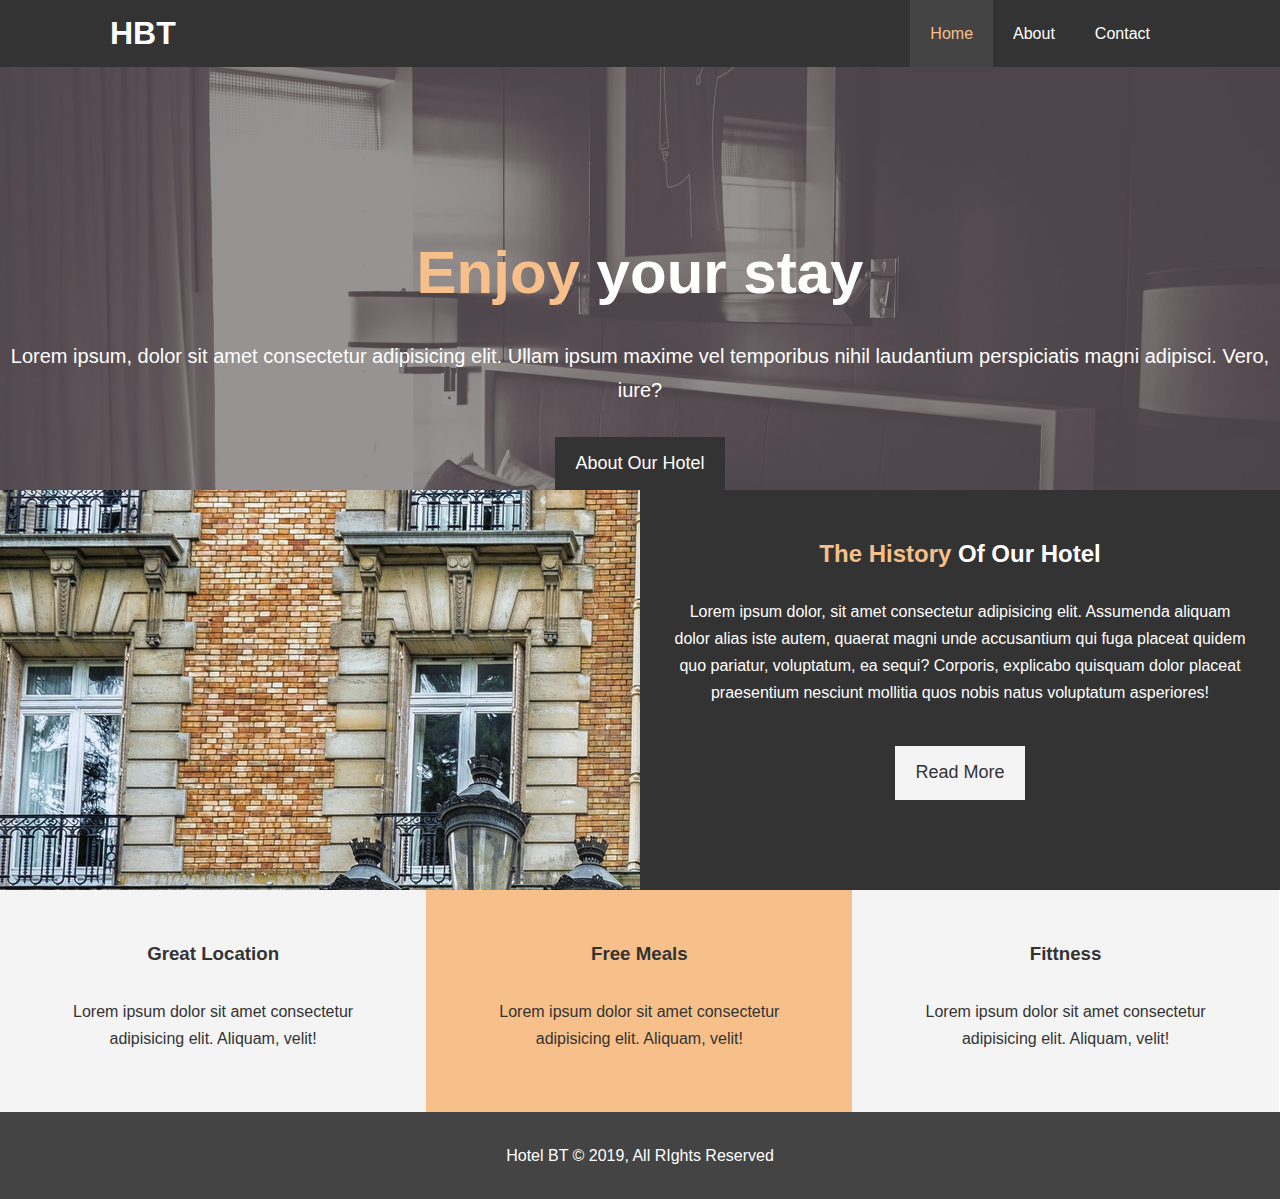
<file: index.html>
<!DOCTYPE html>
<html lang="en">
<head>
    <meta charset="UTF-8">
    <meta name="viewport" content="width=device-width, initial-scale=1.0">
    <meta name="description" content="Welcome to best hotel in Bangalore">
    
    <link rel="stylesheet" href="https://use.fontawesome.com/releases/v5.6.1/css/all.css" integrity="sha384-gfdkjb5BdAXd+lj+gudLWI+BXq4IuLW5IT+brZEZsLFm++aCMlF1V92rMkPaX4PP" crossorigin="anonymous">
    <link rel="stylesheet" href="css/style.css">
    <link rel="stylesheet" media="screen and (max-width: 768px)" href="css/mobile.css">
    <title>Bangalore Best Hotel | Welcome</title>
</head>
<body>
    <header>
        <nav id="navbar">
            <div class="container">
              <h1 class="logo"><a href="index.html">HBT</a></h1>
              <ul>
                <li><a class="current" href="index.html">Home</a></li>
                <li><a href="about.html">About</a></li>
                <li><a href="contact.html">Contact</a></li>
              </ul>
            </div>
          </nav>
    </header>
    <div id="showcase">
        <div class="cotainer">
            <div class="showcase-content">
                <h1><span class='primary-text'>Enjoy</span> your stay</h1>
                <p class='lead'>Lorem ipsum, dolor sit amet consectetur adipisicing elit. Ullam ipsum maxime vel temporibus nihil laudantium perspiciatis magni adipisci. Vero, iure?</p>
                <a class="btn" href="about.html">About Our Hotel</a>
            </div>
        </div>
        <section id="home-info" class="bg-dark">
            <div class="info-img"></div>
            <div class="info-content">
              <h2><span class="primary-text">The History</span> Of Our Hotel</h2>
              <p>
                  Lorem ipsum dolor, sit amet consectetur adipisicing elit. Assumenda
                  aliquam dolor alias iste autem, quaerat magni unde accusantium qui
                  fuga placeat quidem quo pariatur, voluptatum, ea sequi? Corporis,
                  explicabo quisquam dolor placeat praesentium nesciunt mollitia quos
                  nobis natus voluptatum asperiores!
              </p>
              <a href="about.html" class="btn btn-light">Read More</a>
            </div>
          </section>
        
    </div>
    <section id="feature">
        <div class="box bg-light">
            <i class="fas fa-hotel fa-3x"></i>
            <h3>Great Location</h3>
            <p>Lorem ipsum dolor sit amet consectetur adipisicing elit. Aliquam, velit!</p>
        </div>
        <div class="box bg-primary">
            <i class="fas fa-utensils fa-3x"></i>
            <h3>Free Meals</h3>
            <p>Lorem ipsum dolor sit amet consectetur adipisicing elit. Aliquam, velit!</p>
        </div>
        <div class="box bg-light">
            <i class="fas fa-dumbbell fa-3x"></i>
            <h3>Fittness</h3>
            <p>Lorem ipsum dolor sit amet consectetur adipisicing elit. Aliquam, velit!</p>
        </div>
    </section>  
    <div class="clr"></div> 
    <footer id="main-footer">
        <p>Hotel BT &copy; 2019, All RIghts Reserved</p>
      </footer>

</body>
</html>
</file>
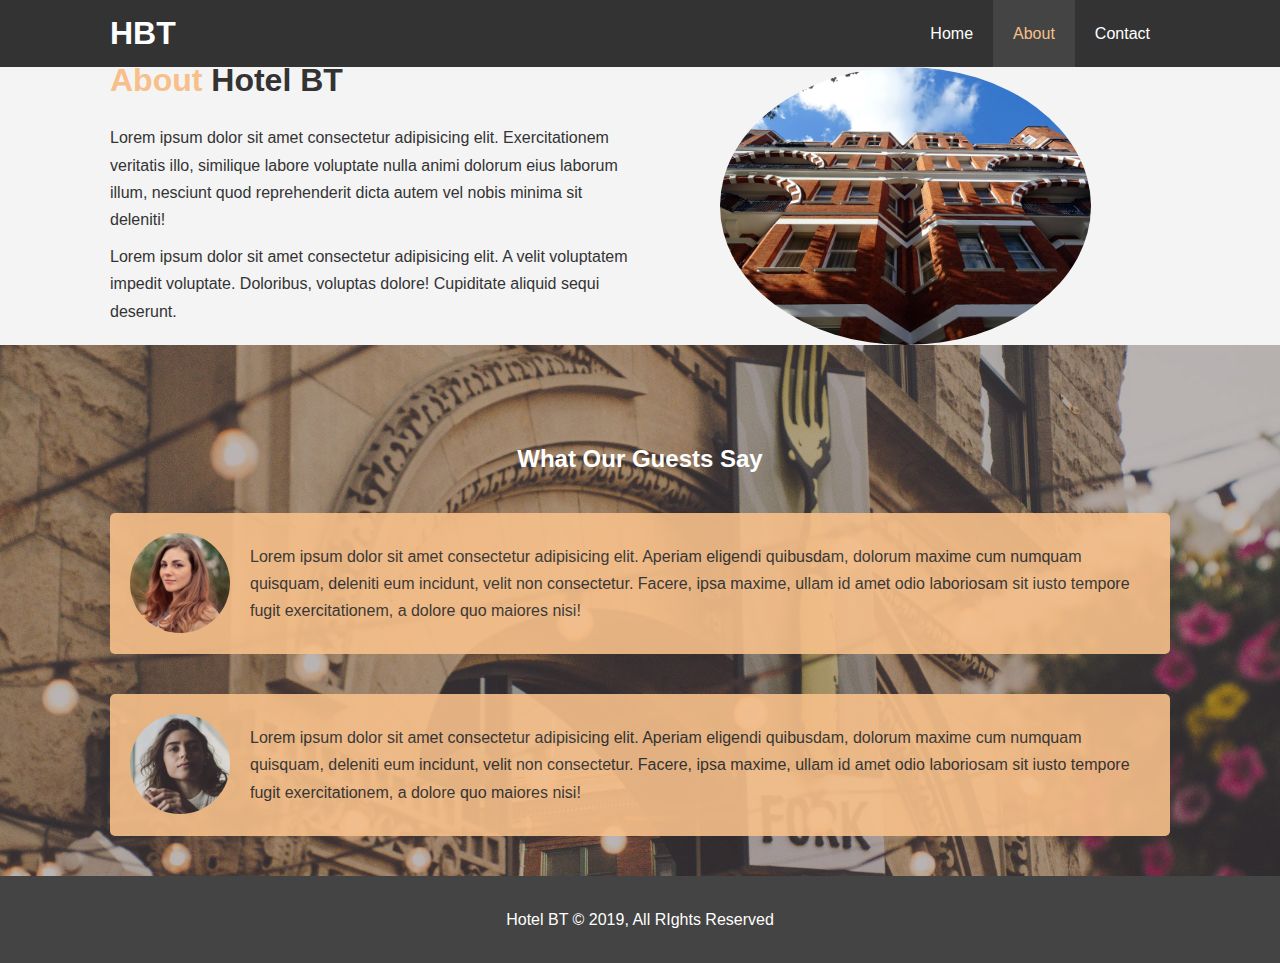
<file: about.html>
<!DOCTYPE html>
<html lang="en">
    <meta charset="UTF-8">
    <meta name="viewport" content="width=device-width, initial-scale=1.0">
    <meta http-equiv="X-UA-Compatible" content="ie=edge">
    <meta name="description" content="Welcome to best hotel in Bangalore">
    <link rel="stylesheet" href="css/style.css">
    <link rel="stylesheet" media="screen and (max-width: 768px)" href="css/mobile.css">
    <title>Best Hotel in Bangalore | About</title>
  </head>
  <body>
    <header>
      <nav id="navbar">
        <div class="container">
          <h1 class="logo"><a href="index.html">HBT</a></h1>
          <ul>
            <li><a href="index.html">Home</a></li>
            <li><a class="current" href="about.html">About</a></li>
            <li><a href="contact.html">Contact</a></li>
          </ul>
        </div>
      </nav>
    </header>

    <section id="about-info" class="bg-light py-3">
        <div class="container">
          <div class="info-left">
            <h1 class="l-heading"><span class="primary-text">About</span> Hotel BT</h1>
            <p>Lorem ipsum dolor sit amet consectetur adipisicing elit. Exercitationem veritatis illo, similique labore voluptate nulla animi dolorum eius laborum illum, nesciunt quod reprehenderit dicta autem vel nobis minima sit deleniti!</p>
            <p>Lorem ipsum dolor sit amet consectetur adipisicing elit. A velit voluptatem impedit voluptate. Doloribus, voluptas dolore! Cupiditate aliquid sequi deserunt.</p>
          </div>
          <div class="info-right">
            <img src="./img/photo-2.jpg" alt="hotel">
          </div>
        </div>
      </section>
    
      <div class="clr"></div>
    
      <section id="testimonials" class="py-3">
        <div class="container">
          <h2 class="l-heading">What Our Guests Say</h2>
          <div class="testimonial bg-primary">
            <img src="./img/person-1.jpg" alt="phebee">
            <p>Lorem ipsum dolor sit amet consectetur adipisicing elit. Aperiam eligendi quibusdam, dolorum maxime cum numquam quisquam, deleniti eum incidunt, velit non consectetur. Facere, ipsa maxime, ullam id amet odio laboriosam sit iusto tempore fugit exercitationem, a dolore quo maiores nisi!</p>
          </div>
    
          <div class="testimonial bg-primary">
              <img src="./img/person-2.jpg" alt="Jenny">
              <p>Lorem ipsum dolor sit amet consectetur adipisicing elit. Aperiam eligendi quibusdam, dolorum maxime cum numquam quisquam, deleniti eum incidunt, velit non consectetur. Facere, ipsa maxime, ullam id amet odio laboriosam sit iusto tempore fugit exercitationem, a dolore quo maiores nisi!</p>
            </div>
        </div>
      </section>
    
    <footer id="main-footer">
        <p>Hotel BT &copy; 2019, All RIghts Reserved</p>
      </footer>
</body>
</html>
</file>
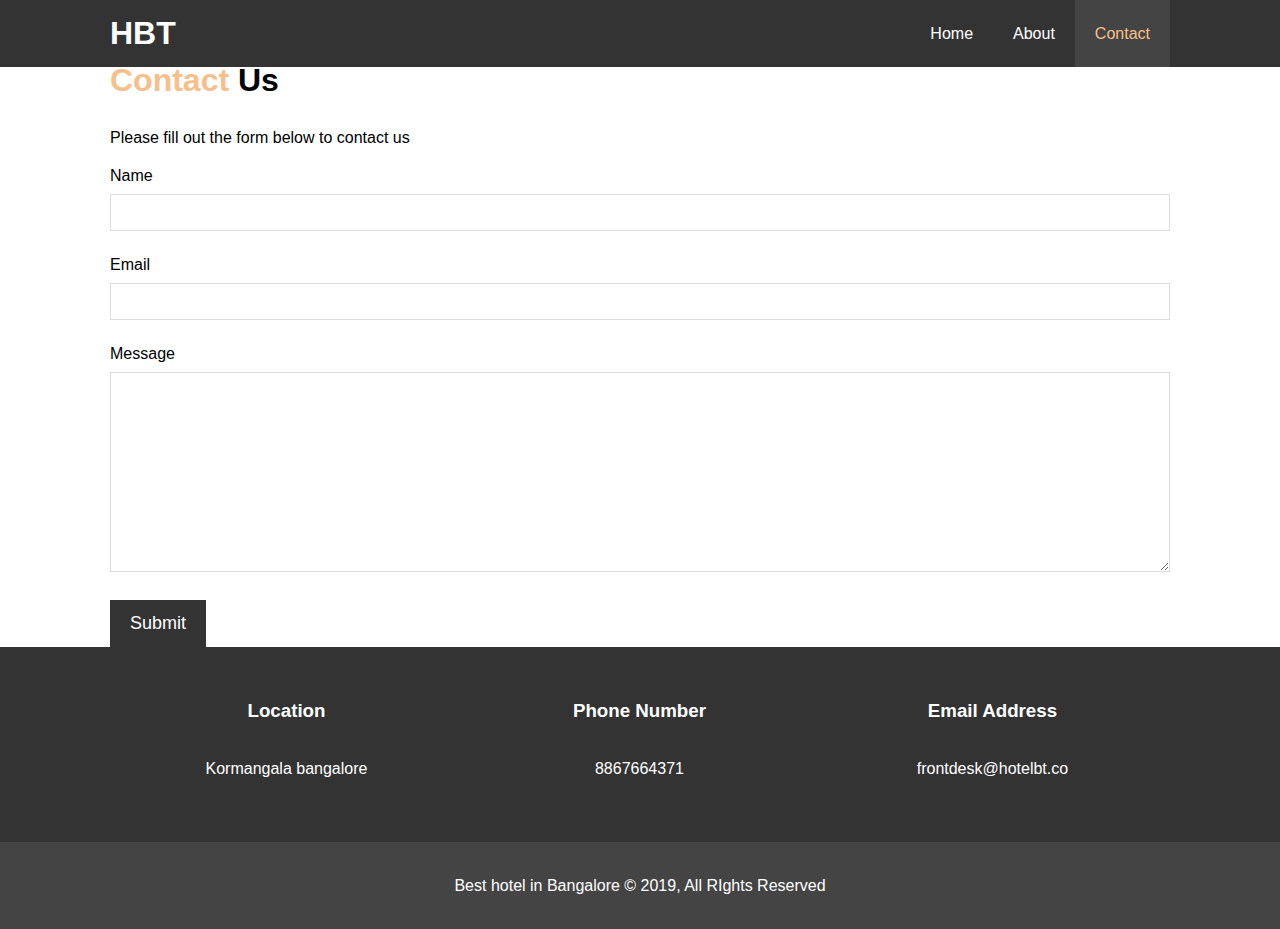
<file: contact.html>
<!DOCTYPE html>
<html lang="en">
<head>
  <meta charset="UTF-8">
  <meta name="viewport" content="width=device-width, initial-scale=1.0">
  <meta http-equiv="X-UA-Compatible" content="ie=edge">
  <meta name="description" content="Welcome to best hotel in Bangalore">
  <link rel="stylesheet" href="https://use.fontawesome.com/releases/v5.6.1/css/all.css" integrity="sha384-gfdkjb5BdAXd+lj+gudLWI+BXq4IuLW5IT+brZEZsLFm++aCMlF1V92rMkPaX4PP" crossorigin="anonymous">
  <link rel="stylesheet" href="css/style.css">
  <link rel="stylesheet" media="screen and (max-width: 768px)" href="css/mobile.css">
  <title>Bangalore Best Hotel | Contact</title>
</head>
<body>
  <header>
    <nav id="navbar">
      <div class="container">
        <h1 class="logo"><a href="index.html">HBT</a></h1>
        <ul>
          <li><a href="index.html">Home</a></li>
          <li><a href="about.html">About</a></li>
          <li><a class="current" href="contact.html">Contact</a></li>
        </ul>
      </div>
    </nav>
  </header>

  <section id="contact-form" class="py-3">
    <div class="container">
      <h1 class="l-heading"><span class="primary-text">Contact</span> Us</h1>
      <p>Please fill out the form below to contact us</p>
      <form action="process.php">
        <div class="form-group">
          <label for="name">Name</label>
          <input type="text" name="name" id="name">
        </div>
        <div class="form-group">
          <label for="email">Email</label>
          <input type="email" name="email" id="email">
        </div>
        <div class="form-group">
          <label for="message">Message</label>
          <textarea name="message" id="message"></textarea>
        </div>
        <button type="submit" class="btn">Submit</button>
      </form>
    </div>
  </section>

  <section id="contact-info" class="bg-dark">
    <div class="container">
        <div class="box">
            <i class="fas fa-hotel fa-3x"></i>
            <h3>Location</h3>
            <p>Kormangala bangalore</p>
          </div>
          <div class="box">
              <i class="fas fa-phone fa-3x"></i>
              <h3>Phone Number</h3>
              <p>8867664371</p>
          </div>
          <div class="box">
              <i class="fas fa-envelope fa-3x"></i>
              <h3>Email Address</h3>
              <p>frontdesk@hotelbt.co</p>
          </div>
    </div>
  </section>

  <footer id="main-footer">
    <p>Best hotel in Bangalore &copy; 2019, All RIghts Reserved</p>
  </footer>
</body>
</html>
</file>
<file: css/mobile.css>
#navbar .logo {
    float: none;
    text-align: center;
  }
  
  #navbar ul, #navbar ul li {
    float: none;
  }
  
  #navbar ul li a {
    padding: 5px;
    border-bottom: #444 dotted 1px;
  }
  
  /* Showcase */
  #showcase {
    height: 100%;
  }
  
  #showcase .showcase-content {
    padding-top: 70px;
    padding-bottom: 30px;
  }
  
  /* Home Info */
#home-info {
    height: 550px;
  }
  
  #home-info .info-img {
    display: none;
  }
  
  #home-info .info-content {
    float: none;
    width: 100%;
  }
  
  /* Boxes */
  .box {
    float: none;
    width: 100%;
  }
  
  /* About */
  #about-info .info-right, #about-info .info-left {
    float: none;
    width: 100%;
  }
  
  #about-info .info-right {
    margin-top: 30px;
  }
  
  .l-heading {
    text-align: center;
  }
  
  /* Contact */
  #contact-info .box {
    border-bottom: #444 dotted 1px;
  }
</file>
<file: css/style.css>
/* Reset */
* {
    margin: 0;
    padding:0;
    box-sizing: border-box;
  }
  
  /* Main Styling */
  html,body {
    font-family: 'Segoe UI', Tahoma, Geneva, Verdana, sans-serif;
    line-height: 1.7em;
  }
  
  a {
    color: #333;
    text-decoration: none;
  }
  
  h1, h2, h3 {
    padding-bottom: 20px;
  }
  
  p {
    margin: 10px 0;
  }
  
  /* Utility Classes */
  .container {
    margin: auto;
    max-width: 1100px;
    overflow: auto;
    padding: 0 20px;
  }
  
  .primary-text {
    color: #f7c08a;
  }
  
  .lead {
    font-size: 20px;
  }
  
  .btn {
    display: inline-block;
    font-size: 18px;
    color: #fff;
    background: #333;
    padding: 13px 20px;
    border: none;
    cursor: pointer;
  }
  
  .btn:hover {
    background: #f7c08a;
    color: #333;
  }
  
  .btn-light {
    background: #f4f4f4;
    color: #333;
  }
  
  .bg-dark {
    background: #333;
    color: #fff;
  }
  
  .bg-light {
    background: #f4f4f4;
    color: #333;
  }
  
  .bg-primary {
    background: #f7c08a;
    color: #333;
  }
  
  .clr {
    clear: both;
  }
  
  
  

  
  /* Navbar */
  #navbar {
    background: #333;
    color: #fff;
    overflow: auto;
  }
  
  #navbar a {
    color: #fff;
  }
  
  #navbar h1 {
    float: left;
    padding-top: 20px;
  }
  
  #navbar ul {
    list-style: none;
    float: right;
  }
  
  #navbar ul li {
    float: left;
  }
  
  #navbar ul li a {
    display: block;
    padding: 20px;
    text-align: center;
  }
  
  #navbar ul li a:hover, 
  #navbar ul li a.current {
    background: #444;
    color: #f7c08a;
  }
  
  /* Showcase */
  #showcase {
    background: url('../img/showcase.jpg') no-repeat center center/cover;
    height: 600px;
  }
  
  #showcase .showcase-content {
    color: #fff;
    text-align: center;
    padding-top: 170px;
  }
  
  #showcase .showcase-content h1 {
    font-size: 60px;
    line-height: 1.2em;
  }
  
  #showcase .showcase-content p {
    padding-bottom: 20px;
    line-height: 1.7em;
  }
  
  /* Home Info */
  #home-info {
    height: 400px;
  }
  
  #home-info .info-img {
    float: left;
    width: 50%;
    background: url('../img/photo-1.jpg') no-repeat;
    min-height: 100%;
  }
  
  #home-info .info-content {
    float: right;
    width: 50%;
    height: 100%;
    text-align: center;
    padding: 50px 30px;
    overflow: hidden;
  }
  
  #home-info .info-content p {
    padding-bottom: 30px;
  }
  
   /* Features */

   .box {
    float: left;
    width: 33.3%;
    padding: 50px;
    text-align:center;
  }
  
  .box i {
    margin-bottom: 10px;
  }

  
/* Footer */
#main-footer {
    text-align: center;
    background: #444;
    color: #fff;
    padding: 20px;
  }

  /* About Info */
#about-info .info-right {
    float: right;
    width: 50%;
    min-height: 100%;
  }
  
  #about-info .info-right img {
    display: block;
    margin: auto;
    width: 70%;
    border-radius: 50%;
  }
  
  #about-info .info-left {
    float: left;
    width: 50%;
    min-height: 100%;
  }
  
  /* Testimonials */
  #testimonials {
    height: 100%;
    background: url('../img/test-bg.jpg') no-repeat center center/cover;
    padding-top: 100px;
  }
  
  #testimonials h2 {
    color: #fff;
    text-align: center;
    padding-bottom: 40px;
  }
  
  #testimonials .testimonial {
    padding: 20px;
    margin-bottom: 40px;
    border-radius: 5px;
    opacity: 0.9;
  }
  
  #testimonials .testimonial img {
    width: 100px;
    float: left;
    margin-right: 20px;
    border-radius: 50%;
  }

  
/* Contact Form */
#contact-form .form-group {
    margin-bottom: 20px;
  }
  
  #contact-form label {
    display: block;
    margin-bottom: 5px;
  }
  
  #contact-form input, 
  #contact-form textarea {
    width: 100%;
    padding: 10px;
    border: 1px #ddd solid;
  }
  
  #contact-form textarea {
    height: 200px;
  }
  
  #contact-form input:focus, 
  #contact-form textarea:focus {
    outline: none;
    border-color: #f7c08a;
  }
</file>
